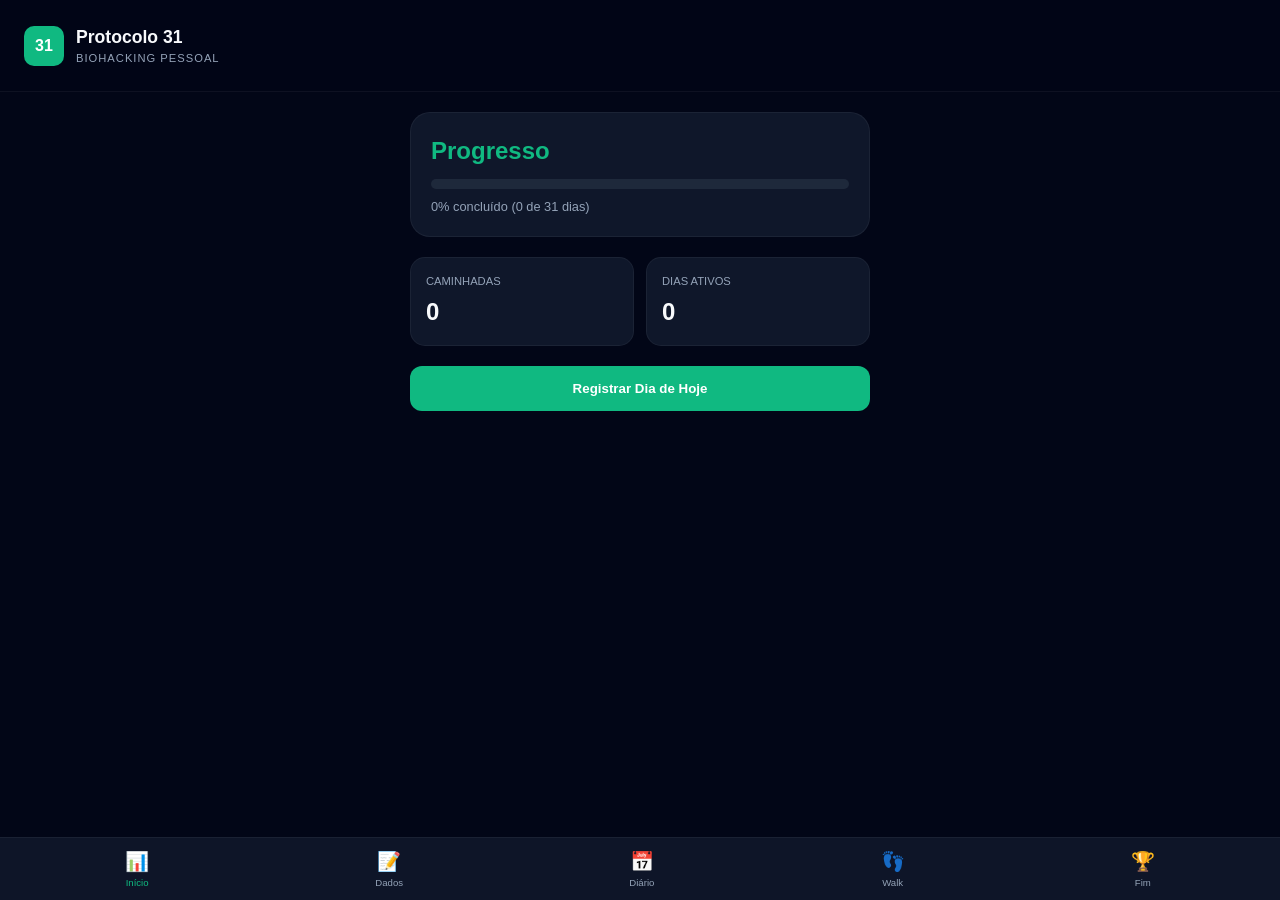
<file: index.html>
<!DOCTYPE html>
<html lang="pt-br">
<head>
    <meta charset="UTF-8">
    <meta name="viewport" content="width=device-width, initial-scale=1.0, maximum-scale=1.0, user-scalable=no">
    <title>Protocolo 31 Dias</title>
    <link rel="stylesheet" href="style.css">
    <link rel="manifest" href="manifest.json">
    <meta name="theme-color" content="#0f172a">
    <link rel="apple-touch-icon" href="https://picsum.photos/id/192/192/192">
</head>
<body>
    <header>
        <div class="logo-container">
            <div class="logo-icon">31</div>
            <div>
                <h1>Protocolo 31</h1>
                <p>BIOHACKING PESSOAL</p>
            </div>
        </div>
    </header>

    <main id="app-content">
        <!-- O conteúdo será injetado pelo app.js -->
    </main>

    <nav class="bottom-nav">
        <button onclick="showTab('dashboard')" id="nav-dashboard" class="active">
            <span class="icon">📊</span>
            <span>Início</span>
        </button>
        <button onclick="showTab('initial')" id="nav-initial">
            <span class="icon">📝</span>
            <span>Dados</span>
        </button>
        <button onclick="showTab('daily')" id="nav-daily">
            <span class="icon">📅</span>
            <span>Diário</span>
        </button>
        <button onclick="showTab('walks')" id="nav-walks">
            <span class="icon">👣</span>
            <span>Walk</span>
        </button>
        <button onclick="showTab('final')" id="nav-final">
            <span class="icon">🏆</span>
            <span>Fim</span>
        </button>
    </nav>

    <script src="app.js"></script>
</body>
</html>
</file>
<file: style.css>
:root {
    --bg-dark: #020617;
    --bg-card: #0f172a;
    --primary: #10b981;
    --text-main: #f8fafc;
    --text-muted: #94a3b8;
    --border: rgba(255, 255, 255, 0.05);
}

* {
    margin: 0;
    padding: 0;
    box-sizing: border-box;
    font-family: -apple-system, BlinkMacSystemFont, "Segoe UI", Roboto, Helvetica, Arial, sans-serif;
    -webkit-tap-highlight-color: transparent;
}

body {
    background-color: var(--bg-dark);
    color: var(--text-main);
    line-height: 1.5;
    padding-bottom: 80px;
}

header {
    padding: 24px;
    background: rgba(2, 6, 23, 0.8);
    backdrop-filter: blur(10px);
    position: sticky;
    top: 0;
    z-index: 100;
    border-bottom: 1px solid var(--border);
}

.logo-container {
    display: flex;
    align-items: center;
    gap: 12px;
}

.logo-icon {
    width: 40px;
    height: 40px;
    background: var(--primary);
    border-radius: 10px;
    display: flex;
    align-items: center;
    justify-content: center;
    font-weight: bold;
    color: white;
}

h1 { font-size: 1.1rem; }
header p { font-size: 0.7rem; color: var(--text-muted); letter-spacing: 1px; }

main { padding: 20px; max-width: 500px; margin: 0 auto; }

.card {
    background: var(--bg-card);
    border-radius: 20px;
    padding: 20px;
    margin-bottom: 20px;
    border: 1px solid var(--border);
}

.progress-container { margin-bottom: 10px; }
.progress-bar {
    width: 100%;
    height: 10px;
    background: #1e293b;
    border-radius: 5px;
    overflow: hidden;
}
.progress-fill {
    height: 100%;
    background: var(--primary);
    transition: width 0.3s ease;
}

.grid-stats {
    display: grid;
    grid-template-columns: 1fr 1fr;
    gap: 12px;
}

.stat-item {
    background: var(--bg-card);
    padding: 15px;
    border-radius: 15px;
    border: 1px solid var(--border);
}

.stat-label { font-size: 0.7rem; color: var(--text-muted); text-transform: uppercase; }
.stat-value { font-size: 1.5rem; font-weight: bold; margin-top: 4px; }

.input-group { margin-bottom: 15px; }
.input-group label { display: block; font-size: 0.8rem; color: var(--text-muted); margin-bottom: 5px; }
input {
    width: 100%;
    background: #1e293b;
    border: 1px solid #334155;
    padding: 12px;
    border-radius: 10px;
    color: white;
    font-size: 1rem;
}

.day-selector {
    display: flex;
    gap: 10px;
    overflow-x: auto;
    padding-bottom: 10px;
    margin-bottom: 20px;
}

.day-btn {
    min-width: 40px;
    height: 40px;
    border-radius: 50%;
    background: var(--bg-card);
    border: 1px solid var(--border);
    color: var(--text-muted);
    display: flex;
    align-items: center;
    justify-content: center;
}

.day-btn.active { background: var(--primary); color: white; }

.check-item {
    display: flex;
    align-items: center;
    gap: 12px;
    padding: 15px;
    background: var(--bg-card);
    border-radius: 15px;
    margin-bottom: 10px;
    cursor: pointer;
}

.check-item input { width: auto; }

.bottom-nav {
    position: fixed;
    bottom: 0;
    left: 0;
    right: 0;
    background: rgba(15, 23, 42, 0.95);
    backdrop-filter: blur(15px);
    display: flex;
    justify-content: space-around;
    padding: 12px;
    border-top: 1px solid var(--border);
}

.bottom-nav button {
    background: none;
    border: none;
    color: var(--text-muted);
    display: flex;
    flex-direction: column;
    align-items: center;
    font-size: 0.6rem;
    gap: 4px;
}

.bottom-nav button.active { color: var(--primary); }
.icon { font-size: 1.2rem; }

.btn-primary {
    background: var(--primary);
    color: white;
    border: none;
    padding: 15px;
    border-radius: 12px;
    width: 100%;
    font-weight: bold;
    margin-top: 10px;
}

.walk-item {
    background: #1e293b;
    padding: 15px;
    border-radius: 15px;
    margin-bottom: 10px;
}
</file>
